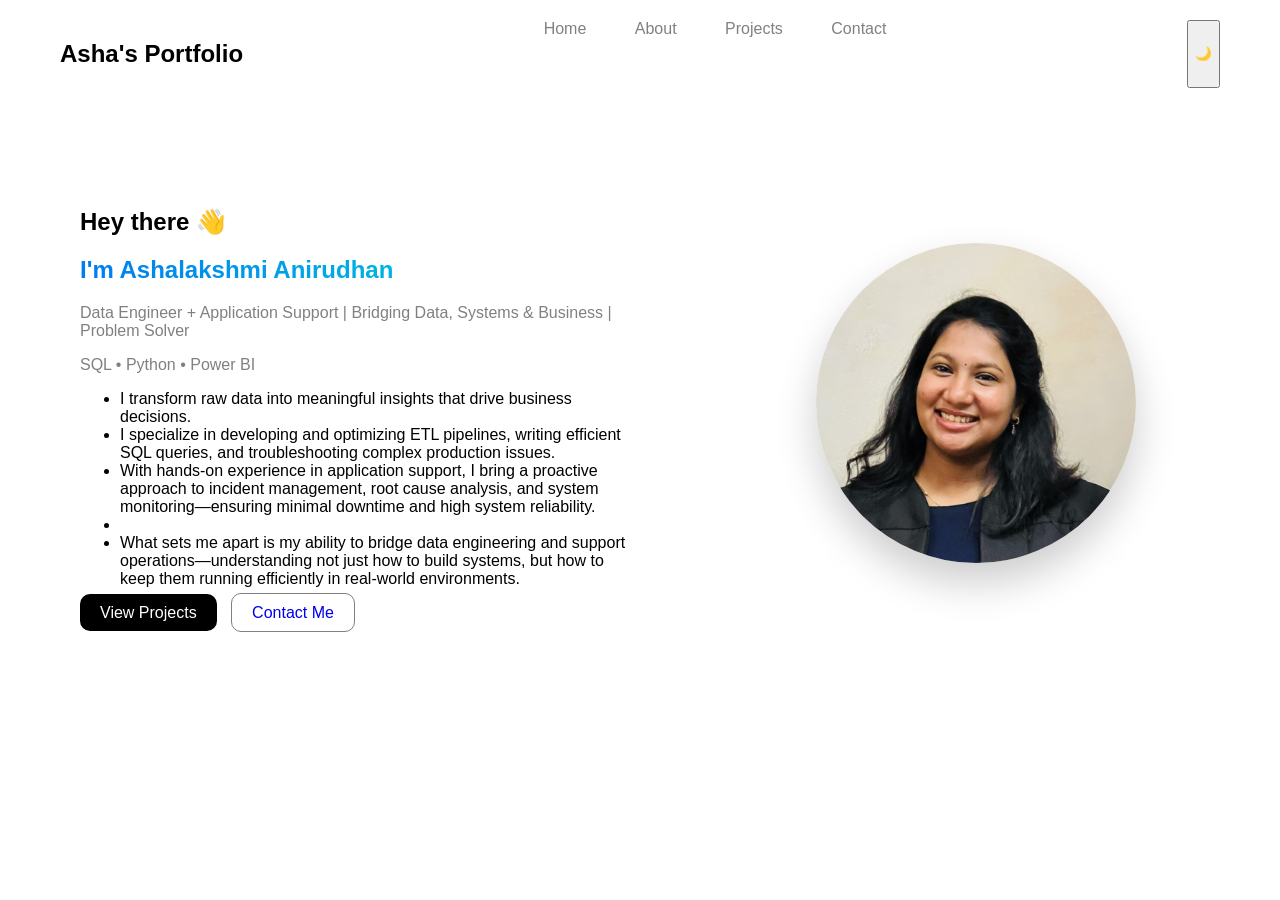
<file: index.html>
<!DOCTYPE html>
<html lang="en">
<head>
  <meta charset="UTF-8">
  <title>Ashalakshmi Anirudhan| Data Analyst</title>
  <link rel="stylesheet" href="style.css">
</head>

<body>

<header class="glass">
  <h2>Asha's Portfolio</h2>
  <nav>
    <a href="index.html">Home</a>
    <a href="about.html">About</a>
    <a href="projects.html">Projects</a>
    <a href="contact.html">Contact</a>
  </nav>
  <button onclick="toggleDarkMode()">🌙</button>
</header>

<section class="container reveal">

  <div class="left">
    <h2 class="fade-text">Hey there 👋</h2>
    <h1 class="gradient-text">I'm Ashalakshmi Anirudhan</h1>
    <p class="subtitle">Data Engineer + Application Support | Bridging Data, Systems & Business | Problem Solver </p>
    <p class="subtitle"> SQL • Python • Power BI</p>
    <p>
          <ul>
        <li>I transform raw data into meaningful insights that drive business decisions.</li>
        <li>I specialize in developing and optimizing ETL pipelines, writing efficient SQL queries, and troubleshooting complex production issues.</li>
        <li>With hands-on experience in application support, I bring a proactive approach to incident management, root cause analysis, and system monitoring—ensuring minimal downtime and high system reliability.</li>
        <li></li>   
        <li>What sets me apart is my ability to bridge data engineering and support operations—understanding not just how to build systems, but how to keep them running efficiently in real-world environments.</li>
    </ul>
      
       

    </p>

    <div class="buttons">
      <a href="projects.html" class="btn">View Projects</a>
      <a href="contact.html" class="btn-outline">Contact Me</a>
    </div>
  </div>

  <div class="right">
    <img src="/profile.jpg" class="profile-img">
  </div>

</section>

<script src="script.js"></script>
</body>
</html>
</file>
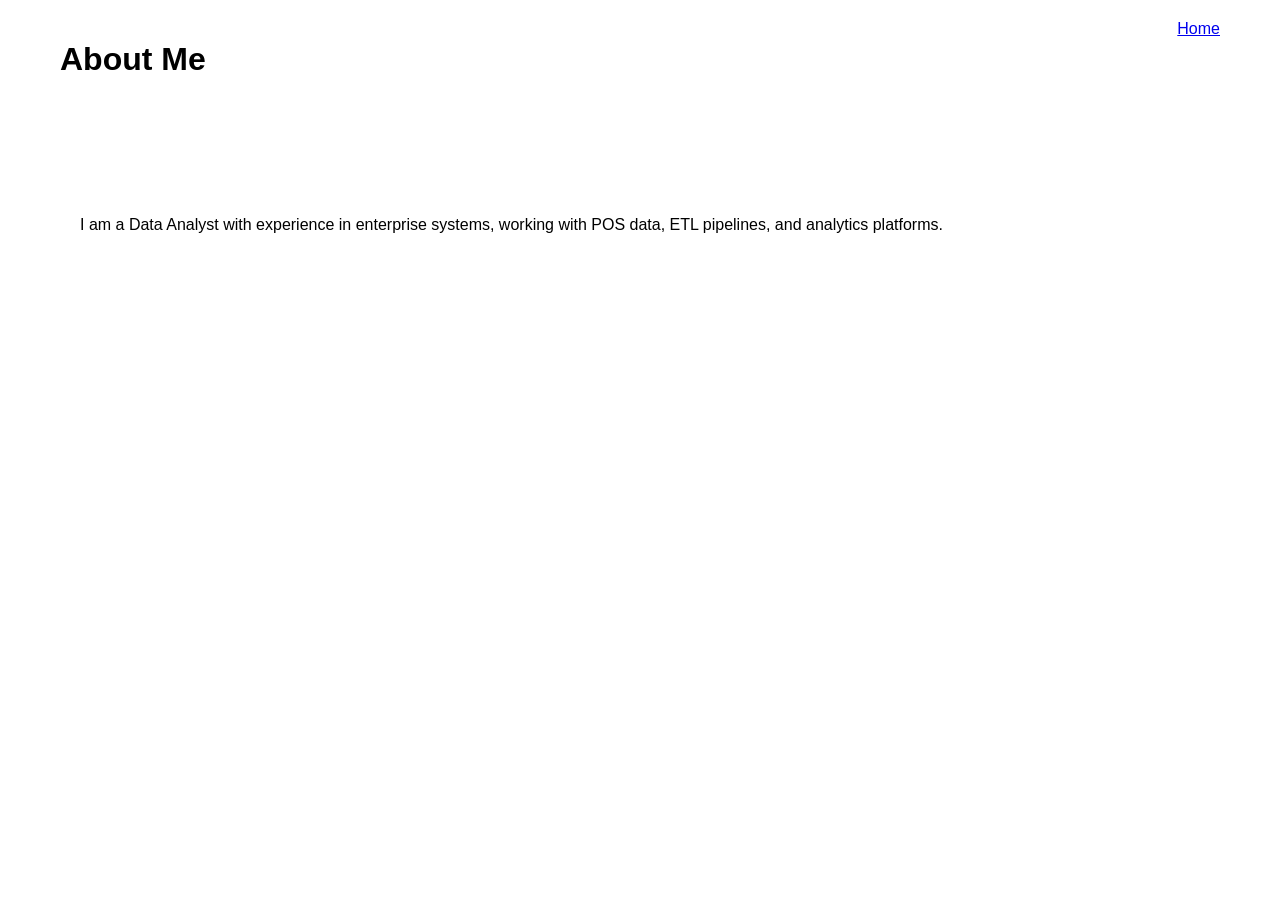
<file: about.html>
<!DOCTYPE html>
<html>
<head>
  <title>About</title>
  <link rel="stylesheet" href="style.css">
</head>

<body>

<header>
  <h1>About Me</h1>
  <a href="index.html">Home</a>
</header>

<section class="container fade-in">
  <p>
    I am a Data Analyst with experience in enterprise systems,
    working with POS data, ETL pipelines, and analytics platforms.
  </p>
</section>

</body>
</html>
</file>
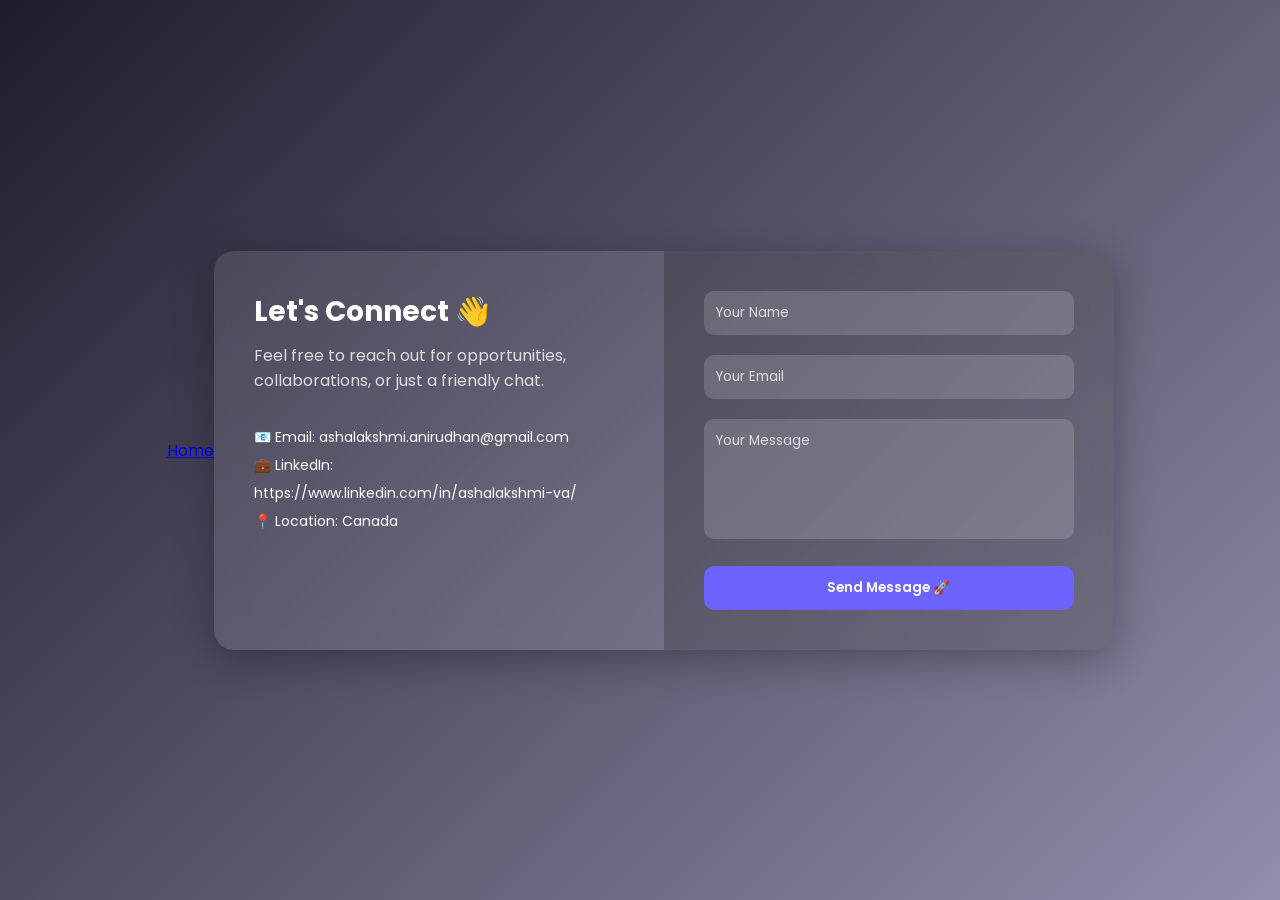
<file: contact.html>
<!DOCTYPE html>
<html lang="en">
<head>
    <meta charset="UTF-8">
    <title>Contact Me</title>

    
    <meta name="viewport" content="width=device-width, initial-scale=1.0">

    <!-- Google Font -->
    <link href="https://fonts.googleapis.com/css2?family=Poppins:wght@300;400;600&display=swap" rel="stylesheet">

    <style>
        * {
            margin: 0;
            padding: 0;
            box-sizing: border-box;
            font-family: 'Poppins', sans-serif;
        }

        body {
            height: 100vh;
            background: linear-gradient(135deg, #1f1c2c, #928dab);
            display: flex;
            justify-content: center;
            align-items: center;
            color: #fff;
        }

        .container {
            display: flex;
            width: 900px;
            max-width: 95%;
            backdrop-filter: blur(15px);
            background: rgba(255, 255, 255, 0.1);
            border-radius: 20px;
            overflow: hidden;
            box-shadow: 0 10px 40px rgba(0,0,0,0.3);
            animation: fadeIn 1.2s ease;
        }

        .left {
            flex: 1;
            padding: 40px;
        }

            .left h2 {
                font-size: 28px;
                margin-bottom: 10px;
            }

            .left p {
                opacity: 0.8;
                margin-bottom: 30px;
            }

        .contact-info {
            line-height: 2;
            font-size: 14px;
        }

        .right {
            flex: 1;
            background: rgba(0,0,0,0.2);
            padding: 40px;
        }

        .form-group {
            margin-bottom: 20px;
        }

        input, textarea {
            width: 100%;
            padding: 12px;
            border-radius: 10px;
            border: none;
            outline: none;
            background: rgba(255,255,255,0.15);
            color: #fff;
        }

            input::placeholder, textarea::placeholder {
                color: #ddd;
            }

        textarea {
            resize: none;
            height: 120px;
        }

        button {
            width: 100%;
            padding: 12px;
            border: none;
            border-radius: 10px;
            background: #6c63ff;
            color: #fff;
            font-weight: 600;
            cursor: pointer;
            transition: 0.3s;
        }

            button:hover {
                background: #5a54d1;
                transform: scale(1.05);
            }

        @keyframes fadeIn {
            from {
                opacity: 0;
                transform: translateY(30px);
            }

            to {
                opacity: 1;
                transform: translateY(0);
            }
        }

        @media(max-width: 768px) {
            .container {
                flex-direction: column;
            }
        }
    </style>

    <header>
      <a href="index.html">Home</a>
    </header>
</head>

<body>

    <div class="container">

        <!-- Left Section -->
        <div class="left">
            <h2>Let's Connect 👋</h2>
            <p>Feel free to reach out for opportunities, collaborations, or just a friendly chat.</p>

            <div class="contact-info">
                📧 Email: ashalakshmi.anirudhan@gmail.com <br>
                💼 LinkedIn: https://www.linkedin.com/in/ashalakshmi-va/ <br>
                📍 Location: Canada
            </div>
        </div>

        <!-- Right Section -->
        <div class="right">
            <form>
                <div class="form-group">
                    <input type="text" placeholder="Your Name" required>
                </div>
                <div class="form-group">
                    <input type="email" placeholder="Your Email" required>
                </div>
                <div class="form-group">
                    <textarea placeholder="Your Message"></textarea>
                </div>
                <button type="submit">Send Message 🚀</button>
            </form>
        </div>

    </div>

</body>
</html>
</file>
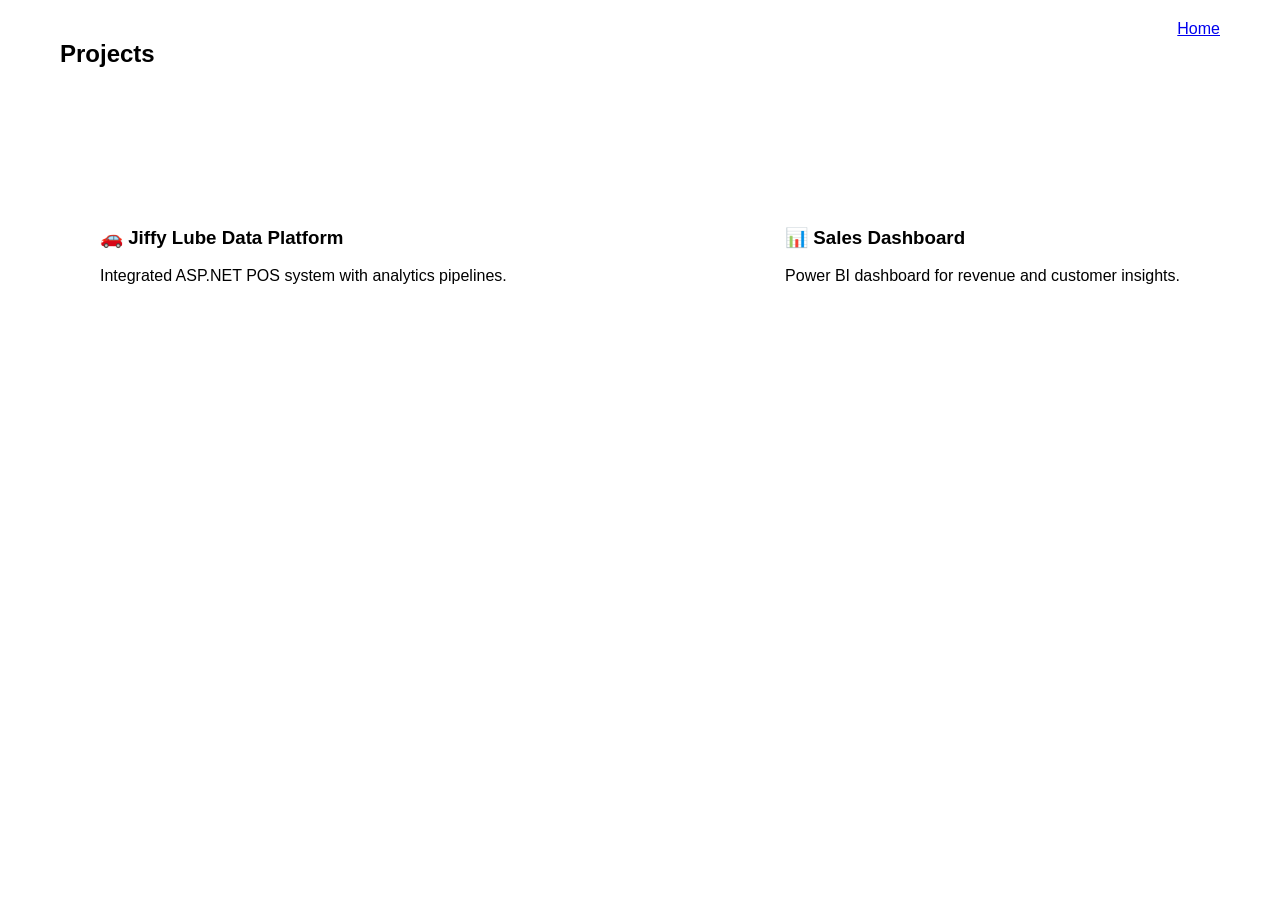
<file: projects.html>
<!DOCTYPE html>
<html>
<head>
  <title>Projects</title>
  <link rel="stylesheet" href="style.css">
</head>

<body>

<header>
  <h2>Projects</h2>
  <a href="index.html">Home</a>
</header>

<section class="container reveal">

  <div class="card">
    <h3>🚗 Jiffy Lube Data Platform</h3>
    <p>Integrated ASP.NET POS system with analytics pipelines.</p>
  </div>

  <div class="card">
    <h3>📊 Sales Dashboard</h3>
    <p>Power BI dashboard for revenue and customer insights.</p>
  </div>

</section>

<script src="script.js"></script>
</body>
</html>
</file>
<file: style.css>
/* RESET */
body {
  margin: 0;
  font-family: 'Segoe UI', sans-serif;
  transition: 0.4s;
}

/* GLASS NAVBAR */
header {
  display: flex;
  justify-content: space-between;
  padding: 20px 60px;
  position: sticky;
  top: 0;
  backdrop-filter: blur(10px);
  background: rgba(255,255,255,0.6);
}

.dark header {
  background: rgba(0,0,0,0.5);
}

/* NAV */
nav a {
  margin: 0 10px;
  text-decoration: none;
  color: gray;
  padding: 6px 12px;
  border-radius: 10px;
  transition: 0.3s;
}

nav a:hover {
  background: rgba(0,0,0,0.1);
}

/* LAYOUT */
.container {
  display: flex;
  justify-content: space-between;
  align-items: center;
  padding: 80px;
}

.left {
  width: 50%;
}

.right {
  width: 40%;
  text-align: center;
}

/* PROFILE */
.profile-img {
  width: 320px;
  height: 320px;
  border-radius: 50%;
  box-shadow: 0 20px 40px rgba(0,0,0,0.2);
}

/* TEXT EFFECTS */
.gradient-text {
  background: linear-gradient(90deg, #007cf0, #00dfd8);
  -webkit-background-clip: text;
  color: transparent;
}

.subtitle {
  color: gray;
}

/* BUTTONS */
.btn {
  background: black;
  color: white;
  padding: 10px 20px;
  border-radius: 10px;
  text-decoration: none;
  margin-right: 10px;
}

.btn-outline {
  border: 1px solid gray;
  padding: 10px 20px;
  border-radius: 10px;
  text-decoration: none;
}

/* CARDS */
.card {
  padding: 20px;
  border-radius: 16px;
  backdrop-filter: blur(10px);
  background: rgba(255,255,255,0.5);
  transition: 0.4s;
}

.card:hover {
  transform: translateY(-10px) scale(1.03);
  box-shadow: 0 20px 40px rgba(0,0,0,0.2);
}

/* ANIMATION */
.reveal {
  opacity: 0;
  transform: translateY(40px);
}

.reveal.active {
  opacity: 1;
  transform: translateY(0);
  transition: 1s;
}

/* DARK MODE */
.dark {
  background: #0f172a;
  color: white;
}

.dark .card {
  background: rgba(255,255,255,0.05);
}
</file>
